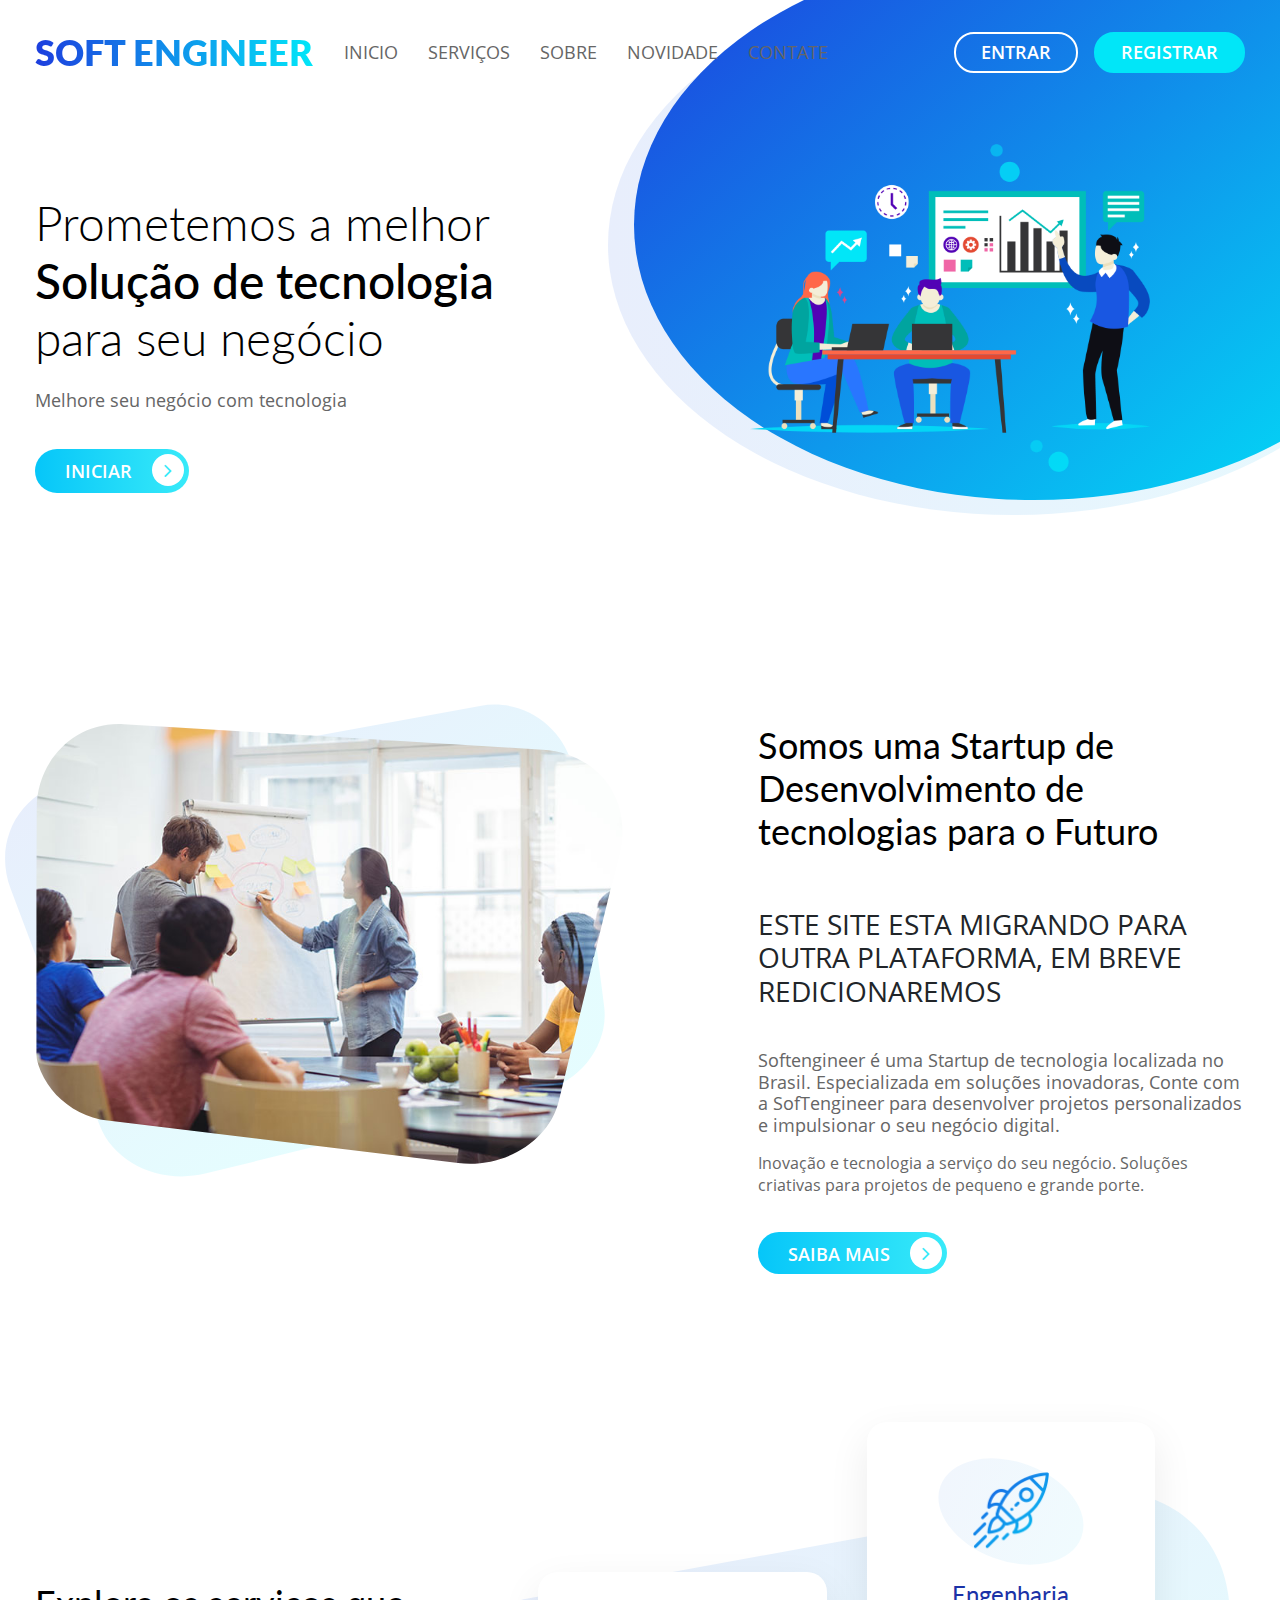
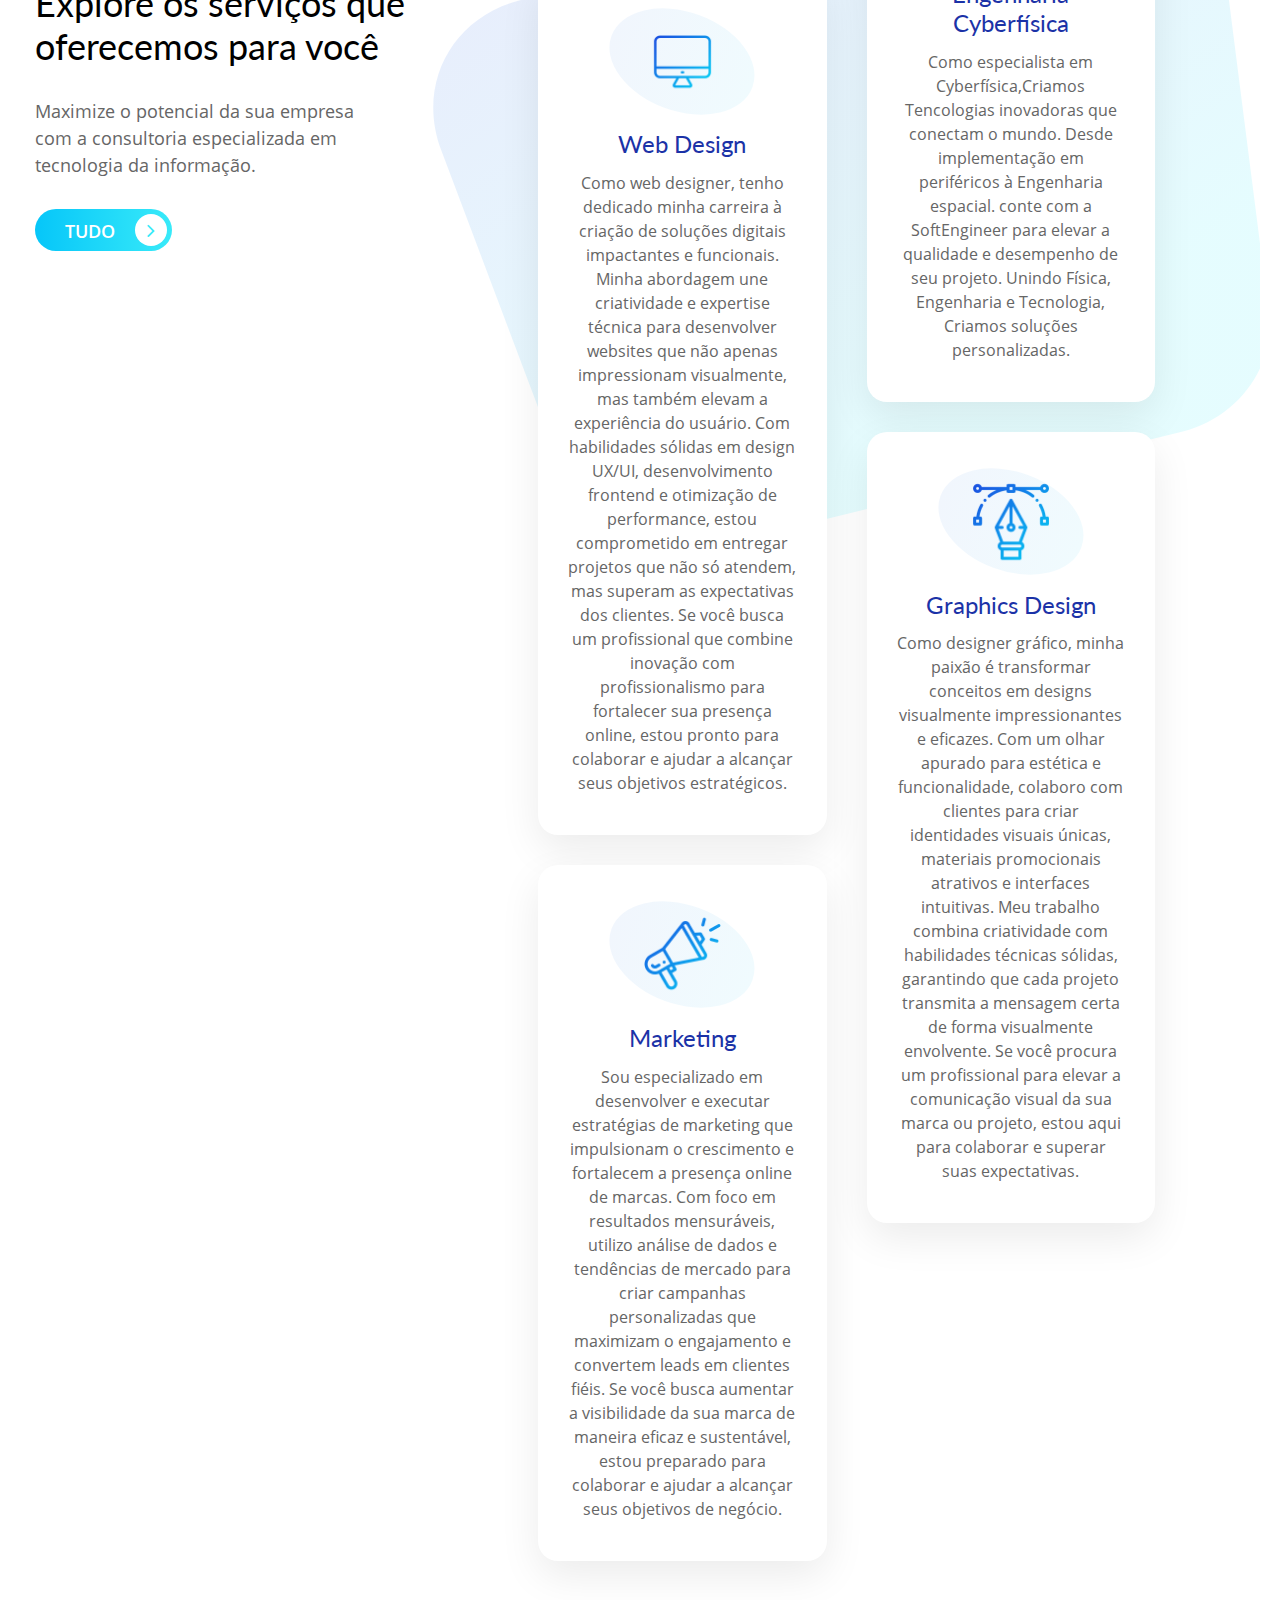
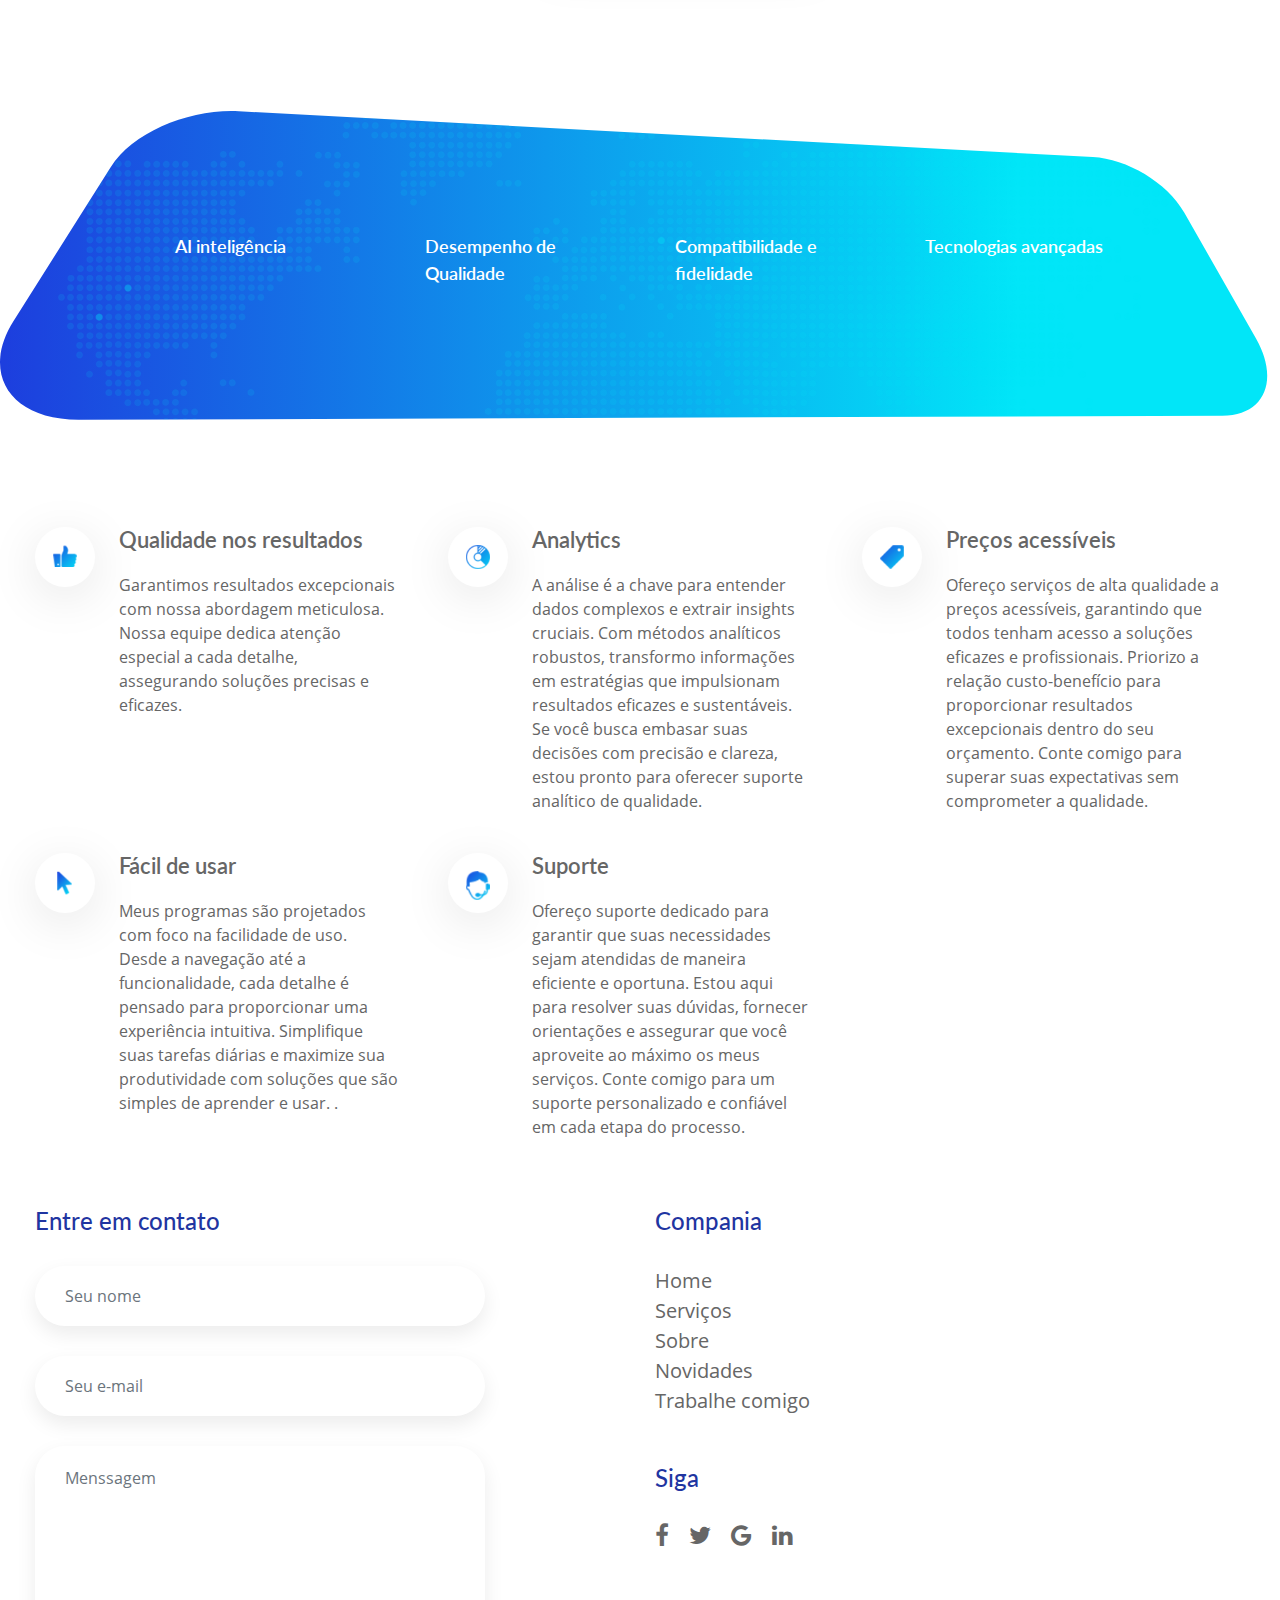
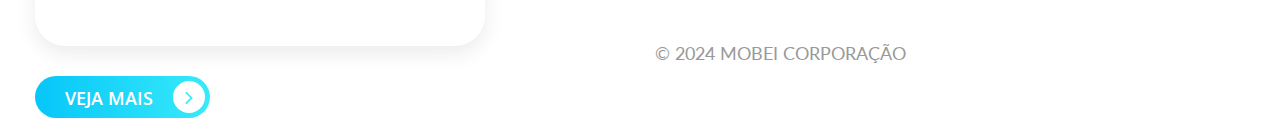
<file: index.html>
<!doctype html>
<!--
	Solution by GetTemplates.co
	URL: https://gettemplates.co
-->
<html lang="pt-br">
<head>
    <script async src="https://pagead2.googlesyndication.com/pagead/js/adsbygoogle.js?client=ca-pub-6203855323762904"
     crossorigin="anonymous"></script>

     <meta name="google-adsense-account" content="ca-pub-6203855323762904">
    <!-- Required meta tags -->
    <meta charset="utf-8">
    <meta name="viewport" content="width=device-width, initial-scale=1, shrink-to-fit=no">

    <!-- awesone fonts css-->
    <link href="css/font-awesome.css" rel="stylesheet" type="text/css">
    <!-- owl carousel css-->
    <link rel="stylesheet" href="owl-carousel/assets/owl.carousel.min.css" type="text/css">
    <!-- Bootstrap CSS -->
    <link rel="stylesheet" href="css/bootstrap.min.css">
    <!-- custom CSS -->
    <link rel="stylesheet" href="css/style.css">
    <title>SOFTengineer</title>
    <style>

    </style>
</head>
<body>
<nav class="navbar navbar-expand-lg navbar-light bg-light bg-transparent" id="gtco-main-nav">
    <div class="container"><a class="navbar-brand">SOFT engineer</a>
        <button class="navbar-toggler" data-target="#my-nav" onclick="myFunction(this)" data-toggle="collapse"><span
                class="bar1"></span> <span class="bar2"></span> <span class="bar3"></span></button>
        <div id="my-nav" class="collapse navbar-collapse">
            <ul class="navbar-nav mr-auto">
                <li class="nav-item"><a class="nav-link" href="#">inicio</a></li>
                <li class="nav-item"><a class="nav-link" href="#services">Serviços</a></li>
                <li class="nav-item"><a class="nav-link" href="#about">Sobre</a></li>
                <li class="nav-item"><a class="nav-link" href="#news">Novidade</a></li>
                <li class="nav-item"><a class="nav-link" href="#contact">Contate</a></li>
            </ul>
            <form class="form-inline my-2 my-lg-0">
                <a href="#" class="btn btn-outline-dark my-2 my-sm-0 mr-3 text-uppercase">Entrar</a> <a href="#"
                                                                                                       class="btn btn-info my-2 my-sm-0 text-uppercase">registrar
                </a>
            </form>
        </div>
    </div>
</nav>
<div class="container-fluid gtco-banner-area">
    <div class="container">
        <div class="row">
            <div class="col-md-6">
                <h1> Prometemos a melhor <span>Solução de tecnologia</span> para
                    seu negócio </h1>
                <p> Melhore seu negócio com tecnologia </p>
                <a href="https://wa.me/5512991168730>?text= Olá, vi o seu site e quero saber mais sobre seus serviços."target="_blank">iniciar <i class="fa fa-angle-right" aria-hidden="#"></i></a></div>
            <div class="col-md-6">
                <div class="card"><img class="card-img-top img-fluid" src="images/banner-img.png" alt=""></div>
            </div>
        </div>
    </div>
</div>
<div class="container-fluid gtco-feature" id="services">
    <div class="container">
        <div class="row">
            <div class="col-md-7">
                <div class="cover">
                    <div class="card">
                        <svg
                                class="back-bg"
                                width="100%" viewBox="0 0 900 700" style="position:absolute; z-index: -1">
                            <defs>
                                <linearGradient id="PSgrad_01" x1="64.279%" x2="0%" y1="76.604%" y2="0%">
                                    <stop offset="0%" stop-color="rgb(1,230,248)" stop-opacity="1"/>
                                    <stop offset="100%" stop-color="rgb(29,62,222)" stop-opacity="1"/>
                                </linearGradient>
                            </defs>
                            <path fill-rule="evenodd" opacity="0.102" fill="url(#PSgrad_01)"
                                  d="M616.656,2.494 L89.351,98.948 C19.867,111.658 -16.508,176.639 7.408,240.130 L122.755,546.348 C141.761,596.806 203.597,623.407 259.843,609.597 L697.535,502.126 C748.221,489.680 783.967,441.432 777.751,392.742 L739.837,95.775 C732.096,35.145 677.715,-8.675 616.656,2.494 Z"/>
                        </svg>
                        <!-- *************-->

                        <svg width="100%" viewBox="0 0 700 500">
                            <clipPath id="clip-path">
                                <path d="M89.479,0.180 L512.635,25.932 C568.395,29.326 603.115,76.927 590.357,129.078 L528.827,380.603 C518.688,422.048 472.661,448.814 427.190,443.300 L73.350,400.391 C32.374,395.422 -0.267,360.907 -0.002,322.064 L1.609,85.154 C1.938,36.786 40.481,-2.801 89.479,0.180 Z"></path>
                            </clipPath>
                            <!-- xlink:href for modern browsers, src for IE8- -->
                            <image clip-path="url(#clip-path)" xlink:href="images/learn-img.jpg" width="100%"
                                   height="465" class="svg__image"></image>
                        </svg>
                    </div>
                </div>
            </div>
            <div class="col-md-5">
                <h2> Somos uma Startup de Desenvolvimento de tecnologias para o Futuro </h2><br>
<h3> ESTE SITE ESTA MIGRANDO PARA OUTRA PLATAFORMA, EM BREVE REDICIONAREMOS <h3><br>
                <p> Softengineer é uma Startup de tecnologia localizada no Brasil. Especializada em soluções inovadoras, Conte com a SofTengineer para desenvolver projetos personalizados e impulsionar o seu  negócio digital.
 </p>
                <p>
                    <small>Inovação e tecnologia a serviço do seu negócio. Soluções criativas para projetos de pequeno e grande porte.
                    </small>
                </p>
                <a href="#">Saiba mais <i class="fa fa-angle-right" aria-hidden="true"></i></a></div>
        </div>
    </div>
</div>
<div class="container-fluid gtco-features" id="about">
    <div class="container">
        <div class="row">
            <div class="col-lg-4">
                <h2>Explore os serviços
                    que oferecemos para você</h2>
                <p> Maximize o potencial da sua empresa com a consultoria especializada em tecnologia da informação. </p>
                <a href="#">Tudo <i class="fa fa-angle-right" aria-hidden="true"></i></a></div>
            <div class="col-lg-8">
                <svg id="bg-services"
                     width="100%"
                     viewBox="0 0 1000 800">
                    <defs>
                        <linearGradient id="PSgrad_02" x1="64.279%" x2="0%" y1="76.604%" y2="0%">
                            <stop offset="0%" stop-color="rgb(1,230,248)" stop-opacity="1"/>
                            <stop offset="100%" stop-color="rgb(29,62,222)" stop-opacity="1"/>
                        </linearGradient>
                    </defs>
                    <path fill-rule="evenodd" opacity="0.102" fill="url(#PSgrad_02)"
                          d="M801.878,3.146 L116.381,128.537 C26.052,145.060 -21.235,229.535 9.856,312.073 L159.806,710.157 C184.515,775.753 264.901,810.334 338.020,792.380 L907.021,652.668 C972.912,636.489 1019.383,573.766 1011.301,510.470 L962.013,124.412 C951.950,45.594 881.254,-11.373 801.878,3.146 Z"/>
                </svg>
                <div class="row">
                    <div class="col">
                        <div class="card text-center">
                            <div class="oval"><img class="card-img-top" src="images/web-design.png" alt=""></div>
                            <div class="card-body">
                                <h3 class="card-title">Web Design</h3>
                                <p class="card-text">Como web designer, tenho dedicado minha carreira à criação de soluções digitais impactantes e funcionais. Minha abordagem une criatividade e expertise técnica para desenvolver websites que não apenas impressionam visualmente, mas também elevam a experiência do usuário. Com habilidades sólidas em design UX/UI, desenvolvimento frontend e otimização de performance, estou comprometido em entregar projetos que não só atendem, mas superam as expectativas dos clientes. Se você busca um profissional que combine inovação com profissionalismo para fortalecer sua presença online, estou pronto para colaborar e ajudar a alcançar seus objetivos estratégicos.

                                </p>
                            </div>
                        </div>
                        <div class="card text-center">
                            <div class="oval"><img class="card-img-top" src="images/marketing.png" alt=""></div>
                            <div class="card-body">
                                <h3 class="card-title">Marketing</h3>
                                <p class="card-text">Sou especializado em desenvolver e executar estratégias de marketing que impulsionam o crescimento e fortalecem a presença online de marcas. Com foco em resultados mensuráveis, utilizo análise de dados e tendências de mercado para criar campanhas personalizadas que maximizam o engajamento e convertem leads em clientes fiéis. Se você busca aumentar a visibilidade da sua marca de maneira eficaz e sustentável, estou preparado para colaborar e ajudar a alcançar seus objetivos de negócio.</p>
                            </div>
                        </div>
                    </div>
                    <div class="col">
                        <div class="card text-center">
                            <div class="oval"><img class="card-img-top" src="images/seo.png" alt=""></div>
                            <div class="card-body">
                                <h3 class="card-title">Engenharia Cyberfísica</h3>
                                <p class="card-text">Como especialista em Cyberfísica,Criamos Tencologias inovadoras que conectam o mundo. Desde implementação em periféricos à Engenharia espacial.
conte com a SoftEngineer para elevar a qualidade e desempenho de seu projeto.
Unindo Física, Engenharia e Tecnologia, Criamos soluções personalizadas.</p>
                            </div>
                        </div>
                        <div class="card text-center">
                            <div class="oval"><img class="card-img-top" src="images/graphics-design.png" alt=""></div>
                            <div class="card-body">
                                <h3 class="card-title">Graphics Design</h3>
                                <p class="card-text">Como designer gráfico, minha paixão é transformar conceitos em designs visualmente impressionantes e eficazes. Com um olhar apurado para estética e funcionalidade, colaboro com clientes para criar identidades visuais únicas, materiais promocionais atrativos e interfaces intuitivas. Meu trabalho combina criatividade com habilidades técnicas sólidas, garantindo que cada projeto transmita a mensagem certa de forma visualmente envolvente. Se você procura um profissional para elevar a comunicação visual da sua marca ou projeto, estou aqui para colaborar e superar suas expectativas.

                                </p>
                            </div>
                        </div>
                    </div>
                </div>
            </div>
        </div>
    </div>
</div>
<div class="container-fluid gtco-numbers-block">
    <div class="container">
        <svg width="100%" viewBox="0 0 1600 400">
            <defs>
                <linearGradient id="PSgrad_03" x1="80.279%" x2="0%"  y2="0%">
                    <stop offset="0%" stop-color="rgb(1,230,248)" stop-opacity="1" />
                    <stop offset="100%" stop-color="rgb(29,62,222)" stop-opacity="1" />

                </linearGradient>

            </defs>
            <!-- <clipPath id="clip-path3">

                                      </clipPath> -->

            <path fill-rule="evenodd"  fill="url(#PSgrad_03)"
                  d="M98.891,386.002 L1527.942,380.805 C1581.806,380.610 1599.093,335.367 1570.005,284.353 L1480.254,126.948 C1458.704,89.153 1408.314,59.820 1366.025,57.550 L298.504,0.261 C238.784,-2.944 166.619,25.419 138.312,70.265 L16.944,262.546 C-24.214,327.750 12.103,386.317 98.891,386.002 Z"></path>

            <clipPath id="ctm" fill="none">
                <path
                        d="M98.891,386.002 L1527.942,380.805 C1581.806,380.610 1599.093,335.367 1570.005,284.353 L1480.254,126.948 C1458.704,89.153 1408.314,59.820 1366.025,57.550 L298.504,0.261 C238.784,-2.944 166.619,25.419 138.312,70.265 L16.944,262.546 C-24.214,327.750 12.103,386.317 98.891,386.002 Z"></path>
            </clipPath>

            <!-- xlink:href for modern browsers, src for IE8- -->
            <image  clip-path="url(#ctm)" xlink:href="images/word-map.png" height="800px" width="100%" class="svg__image">

            </image>

        </svg>
        <div class="row">
            <div class="col-3">
                <div class="card">
                    <div class="card-body">
                        <h5 class="card-title"></h5>
                        <p class="card-text">AI inteligência</p>
                    </div>
                </div>
            </div>
            <div class="col-3">
                <div class="card">
                    <div class="card-body">
                        <h5 class="card-title"></h5>
                        <p class="card-text">Desempenho de Qualidade</p>
                    </div>
                </div>
            </div>
            <div class="col-3">
                <div class="card">
                    <div class="card-body">
                        <h5 class="card-title"></h5>
                        <p class="card-text">Compatibilidade e fidelidade</p>
                    </div>
                </div>
            </div>
            <div class="col-3">
                <div class="card">
                    <div class="card-body">
                        <h5 class="card-title"></h5>
                        <p class="card-text">Tecnologias avançadas</p>
                    </div>
                </div>
            </div>
        </div>
    </div>
</div>
<div class="container-fluid gtco-testimonials">
    
</div>
<div class="container-fluid gtco-features-list">
    <div class="container">
        <div class="row">
            <div class="media col-md-6 col-lg-4">
                <div class="oval mr-4"><img class="align-self-start" src="images/quality-results.png" alt=""></div>
                <div class="media-body">
                    <h5 class="mb-0">Qualidade nos resultados</h5>
                    Garantimos resultados excepcionais com nossa abordagem meticulosa. Nossa equipe dedica atenção especial a cada detalhe, assegurando soluções precisas e eficazes.
                </div>
            </div>
            <div class="media col-md-6 col-lg-4">
                <div class="oval mr-4"><img class="align-self-start" src="images/analytics.png" alt=""></div>
                <div class="media-body">
                    <h5 class="mb-0">Analytics</h5>
                    A análise é a chave para entender dados complexos e extrair insights cruciais. Com métodos analíticos robustos, transformo informações em estratégias que impulsionam resultados eficazes e sustentáveis. Se você busca embasar suas decisões com precisão e clareza, estou pronto para oferecer suporte analítico de qualidade.


                </div>
            </div>
            <div class="media col-md-6 col-lg-4">
                <div class="oval mr-4"><img class="align-self-start" src="images/affordable-pricing.png" alt=""></div>
                <div class="media-body">
                    <h5 class="mb-0">Preços acessíveis</h5>
                    Ofereço serviços de alta qualidade a preços acessíveis, garantindo que todos tenham acesso a soluções eficazes e profissionais. Priorizo a relação custo-benefício para proporcionar resultados excepcionais dentro do seu orçamento. Conte comigo para superar suas expectativas sem comprometer a qualidade.
                </div>
            </div>
            <div class="media col-md-6 col-lg-4">
                <div class="oval mr-4"><img class="align-self-start" src="images/easy-to-use.png" alt=""></div>
                <div class="media-body">
                    <h5 class="mb-0">Fácil de usar</h5>
                    Meus programas são projetados com foco na facilidade de uso. Desde a navegação até a funcionalidade, cada detalhe é pensado para proporcionar uma experiência intuitiva. Simplifique suas tarefas diárias e maximize sua produtividade com soluções que são simples de aprender e usar.

.
                </div>
            </div>
            <div class="media col-md-6 col-lg-4">
                <div class="oval mr-4"><img class="align-self-start" src="images/free-support.png" alt=""></div>
                <div class="media-body">
                    <h5 class="mb-0">Suporte</h5>
                    Ofereço suporte dedicado para garantir que suas necessidades sejam atendidas de maneira eficiente e oportuna. Estou aqui para resolver suas dúvidas, fornecer orientações e assegurar que você aproveite ao máximo os meus serviços. Conte comigo para um suporte personalizado e confiável em cada etapa do processo.


                </div>
            </div>
            
        </div>
    </div>
</div>
<br>
<br>
<footer class="container-fluid" id="gtco-footer">
    <div class="container">
        <div class="row">
            <div class="col-lg-6" id="contact">
                <h4> Entre em contato </h4>
                <input type="text" class="form-control" placeholder="Seu nome">
                <input type="email" class="form-control" placeholder="Seu e-mail">
                <textarea class="form-control" placeholder="Menssagem"></textarea>
                <a href="/vejamais.html" class="submit-button">veja mais <i class="fa fa-angle-right" aria-hidden="true"></i></a>
            </div>
            <div class="col-lg-6">
                <div class="row">
                    <div class="col-6">
                        <h4>Compania</h4>
                        <ul class="nav flex-column company-nav">
                            <li class="nav-item"><a class="nav-link" href="#">Home</a></li>
                            <li class="nav-item"><a class="nav-link" href="#">Serviços</a></li>
                            <li class="nav-item"><a class="nav-link" href="#">Sobre</a></li>
                            <li class="nav-item"><a class="nav-link" href="#">Novidades</a></li>
                            <li class="nav-item"><a class="nav-link" href="#">Trabalhe comigo</a></li>
                        </ul>
                        <h4 class="mt-5">Siga </h4>
                        <ul class="nav follow-us-nav">
                            <li class="nav-item"><a class="nav-link pl-0" href="#"><i class="fa fa-facebook"
                                                                                      aria-hidden="true"></i></a></li>
                            <li class="nav-item"><a class="nav-link" href="#"><i class="fa fa-twitter"
                                                                                 aria-hidden="true"></i></a></li>
                            <li class="nav-item"><a class="nav-link" href="#"><i class="fa fa-google"
                                                                                 aria-hidden="true"></i></a></li>
                            <li class="nav-item"><a class="nav-link" href="#"><i class="fa fa-linkedin"
                                                                                 aria-hidden="true"></i></a></li>
                        </ul>
                    </div>
                    
                    <div class="col-12">
                        <p>&copy; 2024 MOBEI CORPORAÇÃO</p>
                    </div>
                </div>
            </div>
        </div>
    </div>
</footer>

<!-- Optional JavaScript -->
<!-- jQuery first, then Popper.js, then Bootstrap JS -->
<script src="js/jquery-3.3.1.slim.min.js"></script>
<script src="js/popper.min.js"></script>
<script src="js/bootstrap.min.js"></script>
<!-- owl carousel js-->
<script src="owl-carousel/owl.carousel.min.js"></script>
<script src="js/main.js"></script>
</body>
</html>
</file>
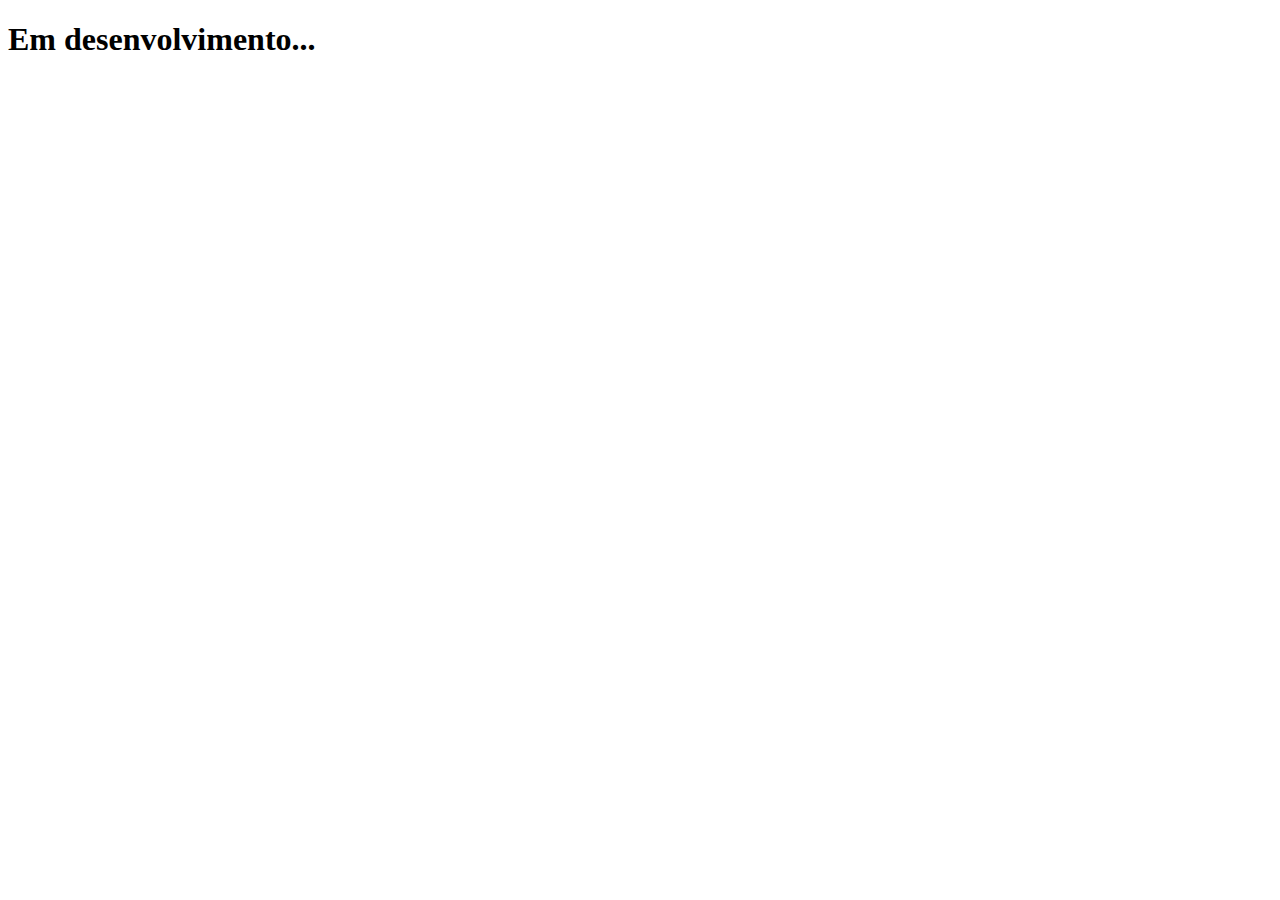
<file: vejamais.html>
<!DOCTYPE html>
<html lang="pt-br">
<head>
    <meta charset="UTF-8">
    <meta name="viewport" content="width=device-width, initial-scale=1.0">
    <title>Document</title>
</head>
<body>
    <h1>Em desenvolvimento...</h1>
</body>
</html>
</file>
<file: css/style.css>
/*
 * Solution by GetTemplates.co
 * URL: https://GetTemplates.co
 */
@font-face {
  font-family: "Lato-Regular";
  src: url(../fonts/Lato-Regular.ttf);
}
@font-face {
  font-family: "Lato-Black";
  src: url(../fonts/Lato-Black.ttf);
}
@font-face {
  font-family: "Lato-Bold";
  src: url(../fonts/Lato-Bold.ttf);
}
@font-face {
  font-family: "Lato-Light";
  src: url(../fonts/Lato-Light.ttf);
}
@font-face {
  font-family: "Lato-Medium";
  src: url(../fonts/Lato-Medium.ttf);
}
@font-face {
  font-family: "Lato-Semibold";
  src: url(../fonts/Lato-Semibold.ttf);
}
@font-face {
  font-family: "OpenSans-Bold";
  src: url(../fonts/OpenSans-Bold.ttf);
}
@font-face {
  font-family: "OpenSans-Regular";
  src: url(../fonts/OpenSans-Regular.ttf);
}
@font-face {
  font-family: "OpenSans-Semibold";
  src: url(../fonts/OpenSans-Semibold.ttf);
}
p {
  font-family: "OpenSans-Regular";
  color: #666666;
  font-size: 18px;
}

body {
  overflow: hidden;
  overflow-y: auto;
  font-family: "OpenSans-Regular";
}

@media (min-width: 1200px) {
  .container {
    max-width: 1240px;
  }
}
#gtco-main-nav {
  padding: 20px 0;
}
#gtco-main-nav .navbar-brand {
  font-size: 36px;
  font-family: "Lato-Black";
  text-transform: uppercase;
  background: -webkit-linear-gradient(left, #1d3ede, #01e6f8);
  background: -ms-linear-gradient(left, #1d3ede, #01e6f8);
  background: -moz-linear-gradient(left, #1d3ede, #01e6f8);
  background: -o-linear-gradient(left, #1d3ede, #01e6f8);
  -webkit-background-clip: text;
  -ms-background-clip: text;
  -o-background-clip: text;
  -webkit-text-fill-color: transparent;
  -ms-text-fill-color: transparent;
  -o-text-fill-color: transparent;
}
#gtco-main-nav .bar1, #gtco-main-nav .bar2, #gtco-main-nav .bar3 {
  width: 25px;
  height: 2px;
  background-color: #fff;
  margin: 5px 0;
  transition: 0.4s;
  display: block;
  position: relative;
}
#gtco-main-nav .change .bar1 {
  -webkit-transform: rotate(-42deg) translate(-2px, 6px);
  transform: rotate(-42deg) translate(-2px, 6px);
}
#gtco-main-nav .change .bar2 {
  opacity: 0;
}
#gtco-main-nav .change .bar3 {
  -webkit-transform: rotate(46deg) translate(-4px, -8px);
  transform: rotate(46deg) translate(-4px, -8px);
}
#gtco-main-nav .navbar-nav li a {
  font-family: "OpenSans-Regular";
  font-size: 18px;
  color: #666666;
  padding: 5px 15px !important;
  text-transform: uppercase;
}
#gtco-main-nav form a {
  font-family: "OpenSans-Semibold";
  font-size: 18px;
  color: #fff;
  padding: 5px 25px;
  border-radius: 20px;
  border-width: 2px;
}
#gtco-main-nav form a.btn-info {
  background: #01e6f8;
  border-color: #01e6f8;
}
#gtco-main-nav form a.btn-outline-dark {
  border-color: #fff;
  background-color: transparent;
}
@media (max-width: 991px) {
  #gtco-main-nav form a.btn-outline-dark {
    border-color: #1d3ede;
    color: #1d3ede;
  }
}
#gtco-main-nav::after {
  position: absolute;
  content: "";
  height: 600px;
  width: 900px;
  background-image: -webkit-linear-gradient(-220deg, #19214d, #01e6f8);
  background-image: -moz-linear-gradient(-220deg, #1d3ede, #01e6f8);
  background-image: -ms-linear-gradient(-220deg, #1d3ede, #01e6f8);
  background-image: -o-linear-gradient(-220deg, #1d3ede, #01e6f8);
  background-image: linear-gradient(-220deg, #1d3ede, #01e6f8);
  left: 49.5%;
  top: -50px;
  z-index: -1;
  border-radius: 50% 0 50% 50%;
}
@media (max-width: 1400px) {
  #gtco-main-nav::after {
    height: 550px;
    width: 800px;
  }
}
@media (max-width: 1199px) {
  #gtco-main-nav::after {
    width: 700px;
  }
}
@media (max-width: 991px) {
  #gtco-main-nav::after {
    width: 55%;
    left: auto;
    right: 0;
  }
}
@media (max-width: 600px) {
  #gtco-main-nav::after {
    width: 100%;
    height: 400px;
  }
}
#gtco-main-nav::before {
  position: absolute;
  content: "";
  height: 590px;
  width: 930px;
  background-image: -webkit-linear-gradient(to right, #e8eefc, #e6fafe);
  background-image: -moz-linear-gradient(to right, #e8eefc, #e6fafe);
  background-image: -ms-linear-gradient(to right, #e8eefc, #e6fafe);
  background-image: -o-linear-gradient(to right, #e8eefc, #e6fafe);
  background-image: linear-gradient(to right, #e8eefc, #e6fafe);
  left: 47.5%;
  top: -25px;
  z-index: -1;
  border-radius: 50% 0 50% 50%;
}
@media (max-width: 1400px) {
  #gtco-main-nav::before {
    height: 540px;
    width: 810px;
  }
}
@media (max-width: 1199px) {
  #gtco-main-nav::before {
    width: 710px;
  }
}
@media (max-width: 991px) {
  #gtco-main-nav::before {
    width: 55%;
    left: auto;
    right: 0;
  }
}
@media (max-width: 600px) {
  #gtco-main-nav::before {
    width: 100%;
    height: 390px;
  }
}

.gtco-banner-area a, .gtco-feature a, .gtco-features a, .gtco-news .owl-carousel .card a, #gtco-footer .submit-button {
  background-image: -moz-linear-gradient(0deg, #06c6f9 0%, #38eaf9 100%);
  background-image: -webkit-linear-gradient(0deg, #06c6f9 0%, #38eaf9 100%);
  background-image: -ms-linear-gradient(0deg, #06c6f9 0%, #38eaf9 100%);
  font-size: 18px;
  font-family: "OpenSans-Semibold";
  color: #fff;
  border-radius: 50px;
  padding: 5px 30px;
  display: inline-block;
  text-transform: uppercase;
  padding-right: 5px;
  text-decoration: none !important;
}
.gtco-banner-area a .fa, .gtco-feature a .fa, .gtco-features a .fa, .gtco-news .owl-carousel .card a .fa, #gtco-footer .submit-button .fa {
  background: #fff;
  border-radius: 50%;
  height: 32px;
  width: 32px;
  color: #37eaf9;
  font-size: 22px;
  text-align: center;
  padding-top: 5px;
  margin-left: 15px;
}

.gtco-feature h2, .gtco-features h2 {
  font-family: "Lato-Regular";
  color: #000000;
  font-size: 36px;
  margin-bottom: 30px;
}

.card {
  border: none;
  background: transparent;
}

.gtco-banner-area {
  margin-top: 20px;
  min-height: 500px;
}
.gtco-banner-area h1 {
  font-family: "Lato-Light";
  font-size: 48px;
  color: #000000;
  max-width: 500px;
  margin-top: 70px;
}
.gtco-banner-area h1 span {
  font-family: "Lato-Medium";
}
@media (max-width: 1199px) {
  .gtco-banner-area h1 {
    margin-top: 30px;
  }
}
.gtco-banner-area p {
  max-width: 450px;
  margin: 20px 0;
  margin-bottom: 40px;
}
.gtco-banner-area a {
  display: inline;
  padding: 10px 30px;
  padding-right: 5px;
}
.gtco-banner-area .col-md-6 .card .card-img-top {
  max-width: 430px;
  margin: 0 auto;
  margin-top: 30px;
  margin-right: 0;
}
@media (max-width: 1400px) {
  .gtco-banner-area .col-md-6 .card .card-img-top {
    max-width: 400px;
    margin-top: 20px;
    margin-right: auto;
  }
}
@media (max-width: 1199px) {
  .gtco-banner-area .col-md-6 .card .card-img-top {
    max-width: 350px;
  }
}
@media (max-width: 767px) {
  .gtco-banner-area .col-md-6 .card .card-img-top {
    margin-top: 100px;
  }
}

.gtco-feature {
  margin-top: 100px;
}
.gtco-feature .card .back-bg {
  margin-left: -30px !important;
  margin-top: -20px;
}
.gtco-feature .card svg {
  display: block;
  margin-left: auto;
  margin-right: auto;
}
.gtco-feature .card svg.defs {
  position: absolute;
  width: 0;
  height: 0;
}
.gtco-feature .card .squircle {
  width: 100%;
  height: 450px;
  background: url(../images/learn-img.jpg) center/cover, #aaa;
  clip-path: url(#clip-path);
  background-position-x: -50px;
}
.gtco-feature p small {
  font-size: 16px;
}
.gtco-feature a {
  margin-top: 20px;
  display: inline-block;
}

.gtco-features {
  margin-top: 100px;
}
.gtco-features svg {
  position: absolute;
  margin-left: -100px;
  margin-top: 100px;
}
@media (max-width: 767px) {
  .gtco-features svg {
    margin: 0 auto;
    margin-top: 200px;
  }
}
.gtco-features h2 {
  margin-top: 200px;
}
@media (max-width: 991px) {
  .gtco-features h2 {
    margin-top: 0;
  }
}
.gtco-features .col-lg-4 p {
  max-width: 320px;
  margin-bottom: 30px;
}
.gtco-features .col-lg-8 {
  padding: 10px 100px;
}
@media (max-width: 767px) {
  .gtco-features .col-lg-8 {
    padding: 10px 0;
  }
}
.gtco-features .col-lg-8 .row .col:first-child {
  margin-top: 150px;
}
@media (max-width: 600px) {
  .gtco-features .col-lg-8 .row .col:first-child {
    margin-top: 50px;
  }
}
@media (max-width: 600px) {
  .gtco-features .col-lg-8 .col {
    flex: 0 0 100%;
    max-width: 100%;
  }
}
.gtco-features .col-lg-8 .card {
  background: #fff;
  margin: 30px 5px;
  padding: 20px 10px;
  border-radius: 20px;
  box-shadow: 0 15px 40px 0 rgba(0, 0, 0, 0.08);
}
.gtco-features .col-lg-8 .card .oval {
  background: linear-gradient(to right, #f1f6fd, #f0fbfe);
  padding: 10px;
  width: 150px;
  border-radius: 50%;
  margin: auto;
  transform: rotate(20deg);
  margin-top: 20px;
}
.gtco-features .col-lg-8 .card .card-img-top {
  max-width: 0.8in;
  margin: 0 auto;
  transform: rotate(-20deg);
}
.gtco-features .col-lg-8 .card h3 {
  font-family: "Lato-Regular";
  font-size: 24px;
  color: #1b32a7;
}
.gtco-features .col-lg-8 .card p {
  font-size: 16px;
}

.gtco-numbers-block {
  margin: 100px auto;
  margin-top: 200px;
  color: #fff;
}
@media (max-width: 600px) {
  .gtco-numbers-block {
    margin-top: 100px;
  }
}
@media (max-width: 1299px) {
  .gtco-numbers-block .row {
    max-width: 1000px;
    margin: 0 auto;
  }
}
@media (max-width: 767px) {
  .gtco-numbers-block .row .col-3 {
    padding: 0;
  }
}
.gtco-numbers-block #custom-map::before {
  position: absolute;
  content: "";
  height: 100px;
  width: 100%;
  border: 2px solid red;
}
.gtco-numbers-block svg {
  margin-top: -100px;
  position: absolute;
  left: 0;
  max-width: 1500px;
  right: 0;
  margin-left: auto;
  margin-right: auto;
}
@media (max-width: 1299px) {
  .gtco-numbers-block svg {
    margin-top: -90px;
  }
}
@media (max-width: 1199px) {
  .gtco-numbers-block svg {
    margin-top: -60px;
  }
}
@media (max-width: 991px) {
  .gtco-numbers-block svg {
    margin-top: -40px;
  }
}
@media (max-width: 650px) {
  .gtco-numbers-block svg {
    margin-top: -20px;
  }
}
@media (max-width: 600px) {
  .gtco-numbers-block svg {
    margin-top: -10px;
  }
}
.gtco-numbers-block h5 {
  font-family: "Lato-Bold";
  font-size: 60px;
}
@media (max-width: 1299px) {
  .gtco-numbers-block h5 {
    font-size: 48px;
  }
}
@media (max-width: 767px) {
  .gtco-numbers-block h5 {
    font-size: 24px;
  }
}
@media (max-width: 600px) {
  .gtco-numbers-block h5 {
    margin: 0;
    font-size: 18px;
  }
}
.gtco-numbers-block p {
  font-family: "Lato-Semibold";
  font-size: 24px;
  color: #fff;
}
@media (max-width: 1299px) {
  .gtco-numbers-block p {
    font-size: 18px;
  }
}
@media (max-width: 991px) {
  .gtco-numbers-block p {
    font-size: 16px;
  }
}
@media (max-width: 991px) {
  .gtco-numbers-block p {
    font-size: 16px;
  }
}
@media (max-width: 600px) {
  .gtco-numbers-block p {
    line-height: 1.1;
  }
}
@media (max-width: 500px) {
  .gtco-numbers-block p {
    font-size: 8px;
  }
}

.gtco-testimonials {
  position: relative;
  margin-top: 200px;
}
@media (max-width: 767px) {
  .gtco-testimonials {
    margin-top: 100px;
  }
}
.gtco-testimonials h2 {
  font-family: "Lato-Medium";
  font-size: 36px;
  text-align: center;
  color: #333333;
  margin-bottom: 100px;
}
.gtco-testimonials .owl-stage-outer {
  padding-bottom: 30px;
}
.gtco-testimonials .owl-nav {
  display: none;
}
.gtco-testimonials .owl-dots {
  text-align: center;
}
.gtco-testimonials .owl-dots span {
  position: relative;
  height: 10px;
  width: 10px;
  border-radius: 50%;
  display: block;
  background: #fff;
  border: 2px solid #01e6f8;
  margin: 0 5px;
}
.gtco-testimonials .owl-dots .active {
  box-shadow: none;
}
.gtco-testimonials .owl-dots .active span {
  background: #01e6f8;
  box-shadow: none;
  height: 12px;
  width: 12px;
  margin-bottom: -1px;
}
.gtco-testimonials .card {
  background: #fff;
  box-shadow: 0 15px 40px 0 rgba(0, 0, 0, 0.08);
  margin: 0 30px;
  padding: 0 20px;
  border-radius: 50px;
}
.gtco-testimonials .card .card-img-top {
  max-width: 100px;
  border-radius: 50%;
  margin: 0 auto;
  border: 5px solid #3c56d6;
  width: 100px;
  height: 100px;
}
.gtco-testimonials .card h5 {
  color: #1d3ede;
  font-size: 21px;
  line-height: 1.3;
  font-family: "Lato-Medium";
}
.gtco-testimonials .card h5 span {
  font-size: 18px;
  color: #666666;
  font-family: "OpenSans-Regular";
}
.gtco-testimonials .card p {
  font-size: 18px;
}
.gtco-testimonials .active {
  opacity: 0.5;
  transition: all 0.3s;
}
.gtco-testimonials .center {
  opacity: 1;
}
.gtco-testimonials .center h5 {
  font-size: 24px;
}
.gtco-testimonials .center h5 span {
  font-size: 20px;
}
.gtco-testimonials .center p {
  font-size: 20px;
}
.gtco-testimonials .center .card-img-top {
  max-width: 100%;
  height: 120px;
  width: 120px;
}

.gtco-features-list {
  margin-top: 100px;
}
.gtco-features-list .media {
  margin: 20px 0;
}
.gtco-features-list .oval {
  border-radius: 50%;
  background-color: white;
  box-shadow: 0 10px 50px 0 rgba(0, 0, 0, 0.1);
  padding: 15px;
  height: 60px;
  width: 60px;
}
.gtco-features-list .oval .align-self-start {
  width: 100%;
  padding: 3px;
}
.gtco-features-list .media-body {
  font-family: "OpenSans-Regular";
  font-size: 16px;
  color: #666666;
  padding-right: 20px;
}
.gtco-features-list .media-body h5 {
  font-family: "Lato-Semibold";
  margin-bottom: 20px !important;
  font-size: 22px;
}

.gtco-logo-area {
  margin: 50px auto;
}
.gtco-logo-area .col .img-fluid {
  max-height: 32px;
}
@media (max-width: 600px) {
  .gtco-logo-area .col {
    flex: 0 0 50%;
    max-width: 50%;
    margin: 20px 0;
  }
}

.gtco-news {
  background: #fcfcfc;
  padding: 50px 0;
  margin: 100px auto;
}
.gtco-news h2 {
  font-size: 36px;
  font-weight: "Lato-Medium";
  text-align: center;
  margin-bottom: 50px;
}
.gtco-news .owl-carousel .owl-nav {
  display: block !important;
  position: absolute;
  top: 25%;
  width: 100%;
}
@media (max-width: 600px) {
  .gtco-news .owl-carousel .owl-nav {
    display: none !important;
  }
}
.gtco-news .owl-carousel .owl-nav .owl-prev, .gtco-news .owl-carousel .owl-nav .owl-next {
  font-size: 120px;
  color: #666666;
  position: absolute;
}
.gtco-news .owl-carousel .owl-nav .owl-prev {
  left: -50px;
}
.gtco-news .owl-carousel .owl-nav .owl-next {
  right: -50px;
}
.gtco-news .owl-carousel .card {
  padding: 0 25px;
}
.gtco-news .owl-carousel .card .card-img-top {
  border-radius: 40px;
  box-shadow: 0 10px 20px 0 rgba(0, 0, 0, 0.08);
}
.gtco-news .owl-carousel .card h5 {
  font-family: "Lato-Medium";
  font-size: 22px;
  color: #333333;
  margin-bottom: 20px;
}
@media (max-width: 767px) {
  .gtco-news .owl-carousel .card h5 {
    font-size: 18px;
  }
}
.gtco-news .owl-carousel .card p {
  font-size: 17px;
}
@media (max-width: 767px) {
  .gtco-news .owl-carousel .card p {
    font-size: 15px;
  }
}
.gtco-news .owl-carousel .card a {
  padding-top: 3px !important;
  padding-bottom: 3px !important;
}

#gtco-footer {
  padding-bottom: 20px;
}
#gtco-footer h4 {
  font-family: "Lato-Medium";
  font-size: 24px;
  color: #1f35a1;
  margin-bottom: 30px;
}
#gtco-footer input, #gtco-footer textarea {
  background-color: white;
  box-shadow: 0 8px 20px 0 rgba(0, 0, 0, 0.08);
  border-radius: 50px;
  max-width: 450px;
  width: 100%;
  height: 60px;
  border: none;
  margin-bottom: 30px;
  padding-left: 30px;
  color: #000;
}
#gtco-footer input::-webkit-input-placeholder, #gtco-footer input::-moz-placeholder, #gtco-footer input:-ms-input-placeholder, #gtco-footer input:-moz-placeholder, #gtco-footer textarea::-webkit-input-placeholder, #gtco-footer textarea::-moz-placeholder, #gtco-footer textarea:-ms-input-placeholder, #gtco-footer textarea:-moz-placeholder {
  color: #999999;
  font-family: "OpenSans-Regular";
  font-size: 18px;
}
#gtco-footer textarea {
  min-height: 200px;
  border-radius: 30px;
  padding-top: 20px;
  padding-right: 20px;
  resize: none;
}
#gtco-footer .company-nav, #gtco-footer .services-nav {
  font-family: "OpenSans-Regular";
  font-size: 20px;
}
#gtco-footer .company-nav a, #gtco-footer .services-nav a {
  color: #666666;
  margin: 0;
  padding: 0;
}
#gtco-footer .follow-us-nav a {
  padding: 0 10px;
  color: #666666;
}
@media (max-width: 385px) {
  #gtco-footer .follow-us-nav a {
    padding-right: 0;
  }
}
#gtco-footer .follow-us-nav a .fa {
  font-size: 24px;
}
#gtco-footer .col-12 {
  margin-top: 90px;
}
#gtco-footer .col-12 p {
  font-family: "Lato-Regular";
  font-size: 18px;
  color: #999999;
}
@media (max-width: 991px) {
  #gtco-footer .col-12 {
    margin-top: 20px;
  }
}
@media (max-width: 991px) {
  #gtco-footer .col-lg-6 {
    margin-bottom: 50px;
  }
}
</file>
